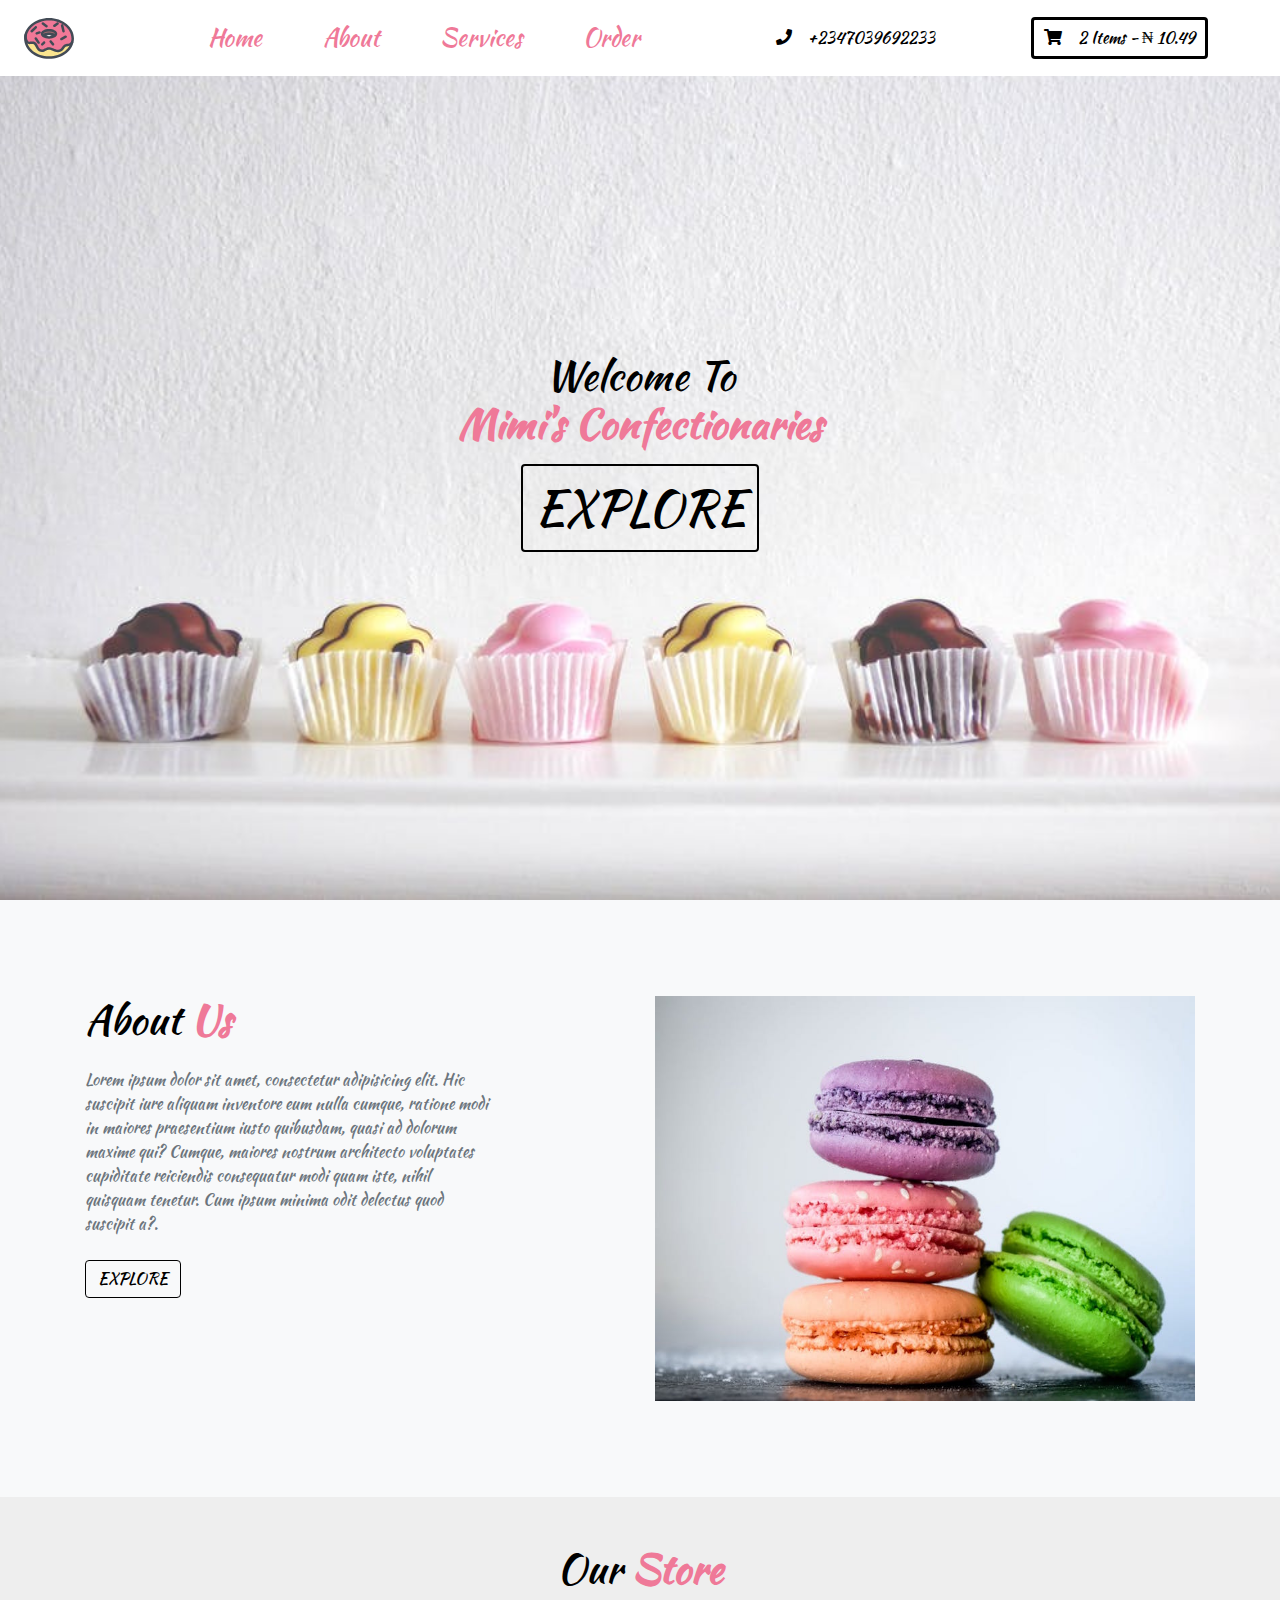
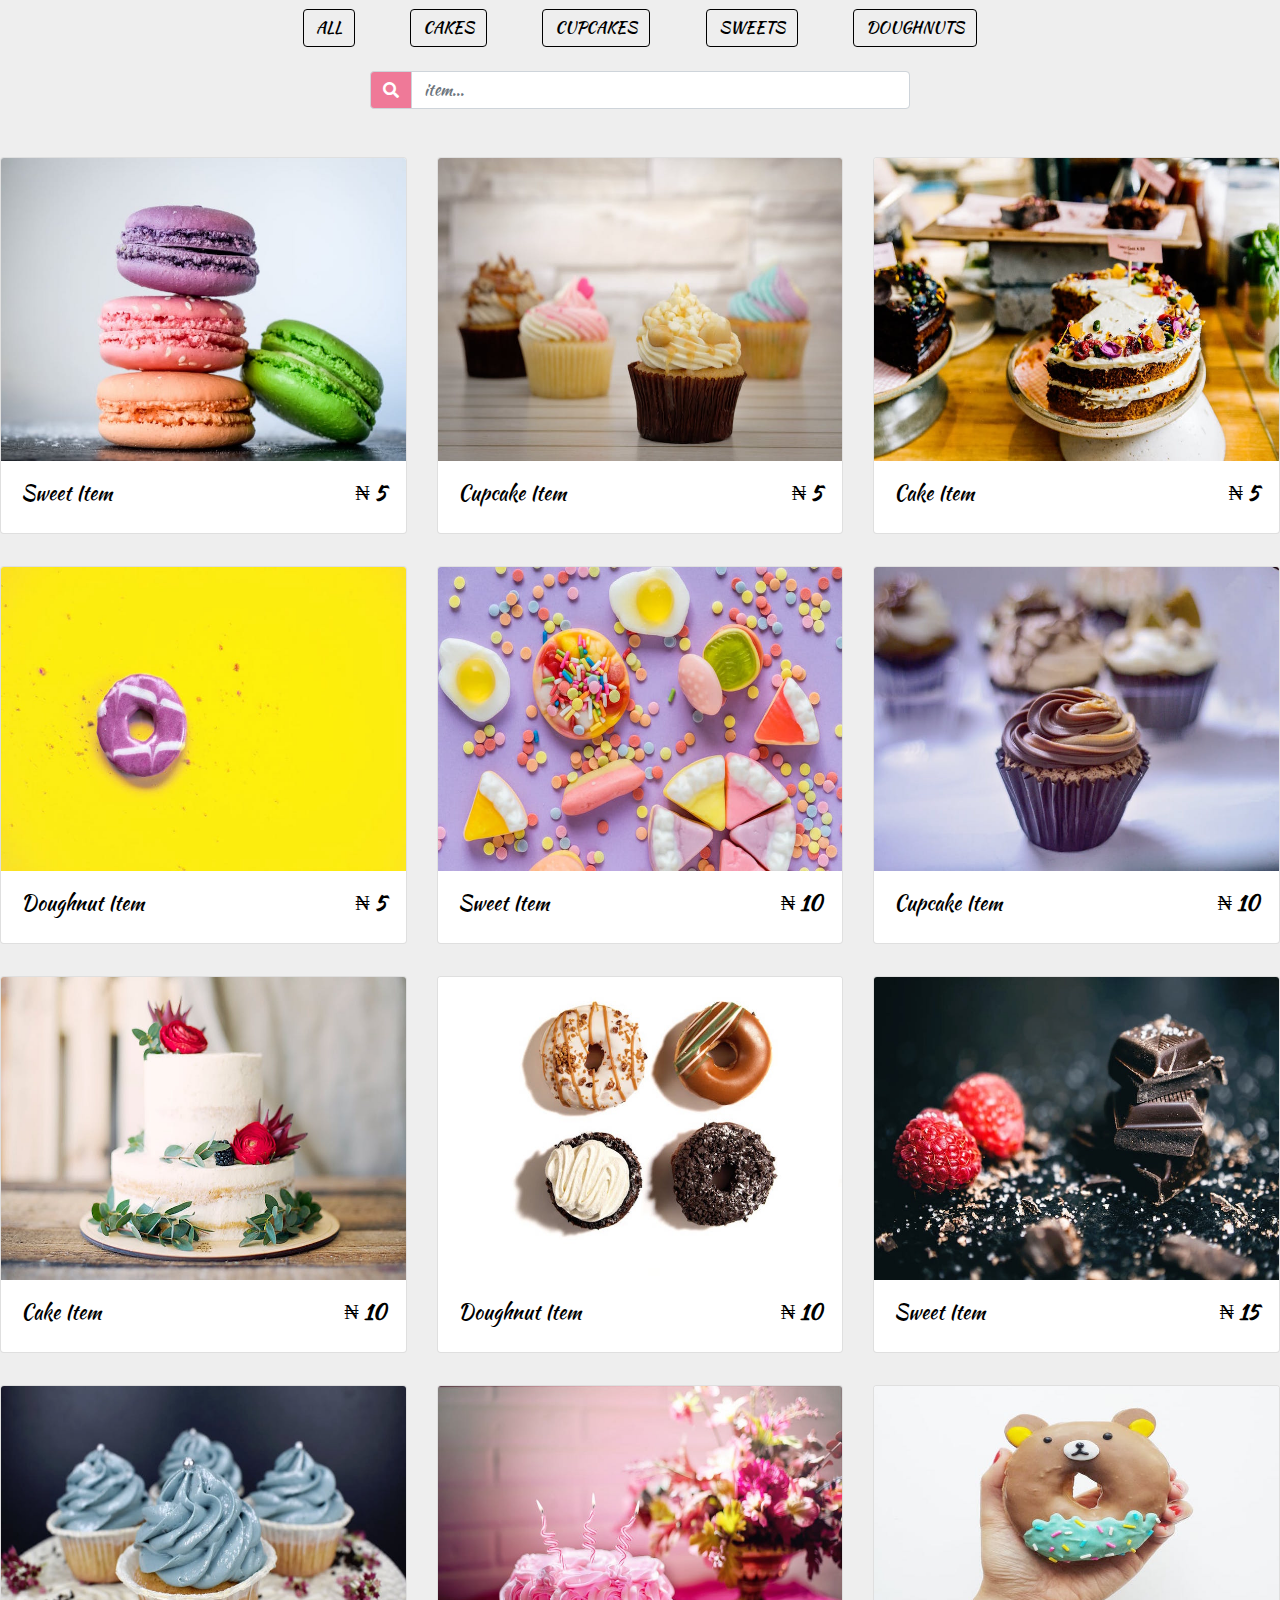
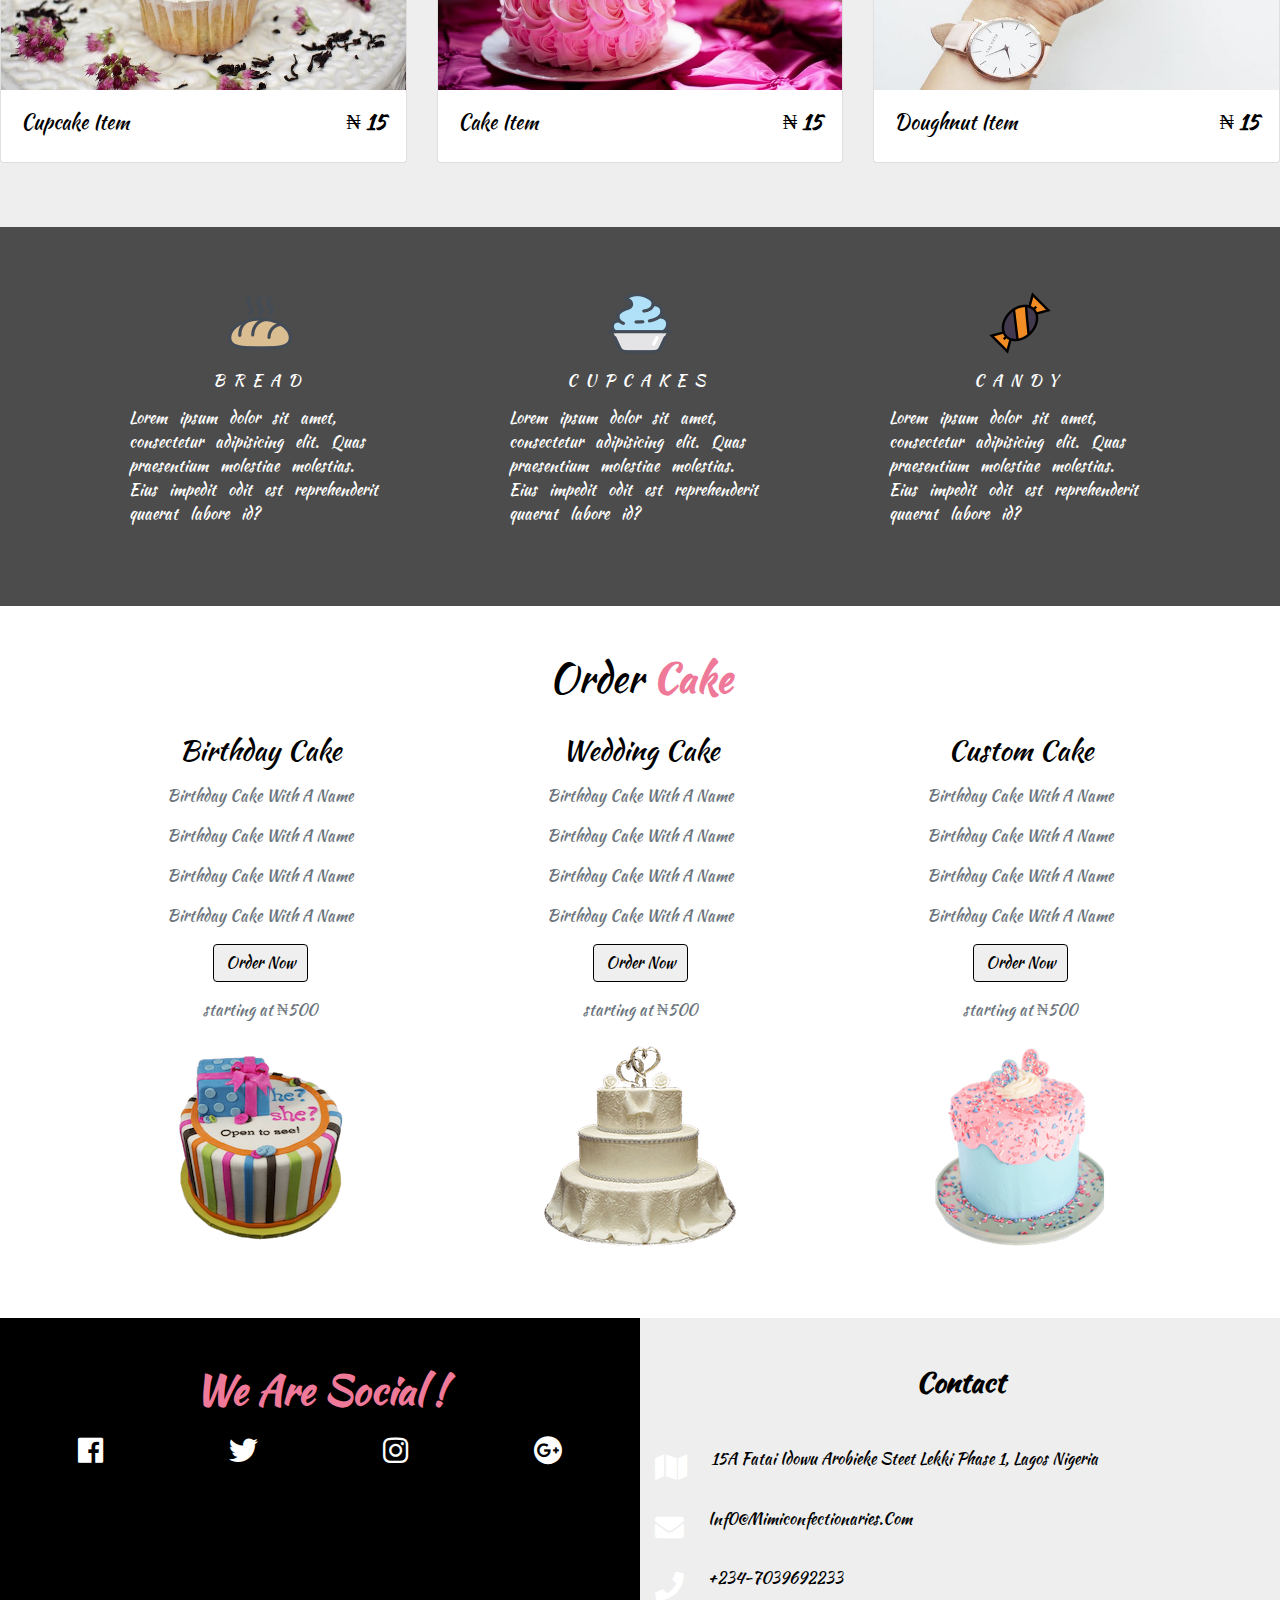
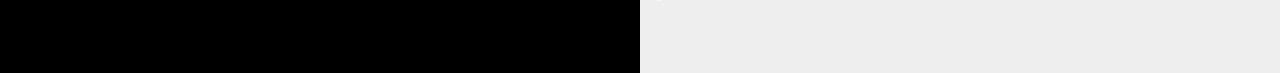
<file: index.html>
<!DOCTYPE html>
<html lang="en">

<head>
  <meta charset="UTF-8">
  <meta name="viewport" content="width=device-width, initial-scale=1.0">
  <meta http-equiv="X-UA-Compatible" content="ie=edge">
  <!-- bootstrap css -->
  <link rel="stylesheet" href="css/bootstrap.min.css">
  <!-- main css -->
  <link rel="stylesheet" href="css/style.css">

  <!-- font awesome -->
  <link rel="stylesheet" href="css/all.css">
  <title>Grandma's Project</title> 
  <style>
  </style>
</head>

<body>

  <!-- icons -->
  <!-- 
    https://www.iconfinder.com/icons/2427887/dessert_donut_doughnut_fat_sweets_icon
    Creative Commons (Attribution 3.0 Unported);
    https://www.iconfinder.com/korawan_m
         -->
  <!-- 
    https://www.iconfinder.com/icons/2427860/baguette_bread_bread_loaf_food_toast_icon
    Creative Commons (Attribution 3.0 Unported);
    https://www.iconfinder.com/korawan_m
         -->
  <!-- 
    https://www.iconfinder.com/icons/2427875/cup_cupcake_dessertice_cream_yogurt_icon
    Creative Commons (Attribution 3.0 Unported);
    https://www.iconfinder.com/korawan_m
         -->
  <!-- 
    https://www.iconfinder.com/icons/2671457/candy_sweets_treat_trick_icon
    Creative Commons (Attribution 3.0 Unported);
    https://www.iconfinder.com/bluelabelicons
         -->
  <!--end of icons icons -->

  <!--Nav section-->
  <header id="header">
    <div class="navbar navbar-expand-lg px-4">
      <!-- 
      https://www.iconfinder.com/icons/2427887/dessert_donut_doughnut_fat_sweets_icon
      Creative Commons (Attribution 3.0 Unported);
      https://www.iconfinder.com/korawan_m
           -->
           <a href="#" class="navbar-brand">
             <img src="img/logo.svg" alt="main icon">
           </a>
           <button type="button" class="navbar-toggler" data-toggle="collapse" data-target="#myNavbar">
             <span class="toggler-icon">
               <i class="fas fa-bars"></i>
             </span>
           </button>
           <div class="collapse navbar-collapse" id="myNavbar">
             <ul class="navbar-nav text-capitalize mx-auto">
               <li class="nav-item active">
                 <a href="#header" class="nav-link">home</a>
               </li>

               <li class="nav-item active">
                <a href="#about" class="nav-link">about</a>
              </li>

              <li class="nav-item active">
                <a href="#services" class="nav-link">services</a>
              </li>

              <li class="nav-item active">
                <a href="#cakes" class="nav-link">order</a>
              </li>
             </ul>
             <div class="nav-info-items d-none d-lg-flex">
               <!--Single info-->
               <div class="nav-info align-items-center d-flex justify-content-between mx-lg-5">
                 <span class="info-icon mx-lg-3">
                   <i class="fa fa-phone"></i>                   
                 </span>
                 <p class="mb-0">+2347039692233</p>                 
               </div>
               <!--Single info-->
                <div id="cart-info" class="nav-info align-items-center d-flex justify-content-between mx-lg-5">
                  <span class="cart-info__icon mr-lg-3">
                    <i class="fas fa-shopping-cart"></i>
                  </span>
                  <p class="mb-0 text-capitalize">
                    <span id="item-count">2</span>
                    items - ₦
                    <span class="item-total">
                      10.49
                    </span>
                  </p>
                </div>
             </div>
           </div>  
    </div>
  <!--end of nav section-->

  <!--Banner-->
<div class="container-fluid">
  <div class="row max-height justify-content-center align-items-center">
    <div class="col-10 mx-auto banner  text-center">
      <h1 class="text-capitalize">welcome to <br> <strong class="banner-title">Mimi's Confectionaries</strong>
      </h1>
      <a href="#store" class="btn banner-link text-uppercase my-2">Explore</a>
    </div>
        <!--cart-->
        <div class="cart" id="cart">
          <!--cart item-->
          <div class="cart-item d-flex justify-content-between text-capitalize mt-3">
            <img src="img-cart/cake-1.jpeg" class="img-fluid rounded-circle" id="item-img" alt="">
            <div class="item-text">
              <p id="cart-item-title" class="font-weight-bold mb-0">cart-item</p>
                <span>₦</span>
                <span id="cart-item-price" class="cart-item-price mb-0">2,000.00</span>              
            </div>
            <a href="#" id="cart-item-remove" class="cart-item-remove">
              <i class="fas fa-trash"></i>
            </a> 
          </div>
          <!--end of cart item-->

           <!--cart item-->
     <div class="cart-item d-flex justify-content-between text-capitalize mt-3">
        <img src="img-cart/cake-2.jpeg" class="img-fluid rounded-circle" id="item-img" alt="">
            <div class="item-text">
              <p id="cart-item-title" class="font-weight-bold mb-0">cart-item</p>
                <span>₦</span>
                <span id="cart-item-price" class="cart-item-price mb-0">1,300.00</span>              
                 </div>
               <a href="#" id="cart-item-remove" class="cart-item-remove">
              <i class="fas fa-trash"></i>
            </a>
          </div>
          <!--end of cart item-->
          <!--total-->
          <div class="cart-total-container d-flex justify-content-around text-capitalize mt-5">
            <h5>total</h5>
            <h5>₦ <strong id="cart-total" class="font-weight-bold">3,300</strong></h5>
          </div>
          <!--end of total-->
          <!--cart buttons-->
          <div class="cart-buttons-container mt-3 d-flex justify-content-between">
            <a href="#" class="btn btn-black text-uppercase">clear cart</a>
            <a href="#" class="btn btn-pink text-uppercase">checkout</a>
          </div>
     </div>
  </div>
</div>
  <!--end of banner-->
  </header>
  <!--End of header section-->


<!--About section-->
<section class="about py-5 bg-light" id="about">
  <div class="container">
    <div class="row">
      <!--Text -->
      <div class="col-10 mx-auto col-md-6 my-5">
        <h1 class="text-capitalize">about <strong class="banner-title">us</strong>
        </h1>
        <p class="my-4 text-muted w-75">Lorem ipsum dolor sit amet, consectetur adipisicing elit. Hic suscipit iure aliquam inventore eum nulla cumque, ratione modi in maiores praesentium iusto quibusdam, quasi ad dolorum maxime qui? Cumque, maiores nostrum architecto voluptates cupiditate reiciendis consequatur modi quam iste, nihil quisquam tenetur. Cum ipsum minima odit delectus quod suscipit a?.</p>
          <a href="#" class="btn btn-black text-uppercase">Explore</a>
      </div>
        <!--Image-->
        <div class="col-10 mx-auto col-md-6 my-5 align-self-center">
          <div class="about-img__container">
            <img src="img/sweets-1.jpeg" class="img-fluid" alt="">
          </div>
        </div>        
    </div>
  </div>
</section>

<!--end of about section-->

<!--Store section-->
<section id="store" class="store py-5">
  <div class="container">
    <!--section title-->
    <div class="row">
    <div class="col-10 mx-auto col-sm-6 text-center">
      <h1 class="text-capitalize">our <strong class="banner-title">store</strong></h1>
    </div>
  </div>
    <!--end of section title-->  
    <!--filter buttons-->
    <div class="row">
      <div class="col-lg-8 mx-auto d-flex justify-content-around sortBtn flex-wrap">
        <a href="#" class="btn btn-black text-uppercase filter-btn m-2" data-filter="all">all</a>
        <a href="#" class="btn btn-black text-uppercase filter-btn m-2" data-filter="all">cakes</a>
        <a href="#" class="btn btn-black text-uppercase filter-btn m-2" data-filter="all">cupcakes</a>
        <a href="#" class="btn btn-black text-uppercase filter-btn m-2" data-filter="all">sweets</a>
        <a href="#" class="btn btn-black text-uppercase filter-btn m-2" data-filter="all">doughnuts</a>
      </div>
    </div>
    <!--end of filter buttons-->

    <!--Search box-->
     <div class="row">
       <div class="col-10 mx-auto col-md-6">
         <form action="">
           <div class="input-group mb-3 py-3">
             <div class="input-group-prepend">
               <span class="input-group-text search-box" id="search-icon" >
                 <i class="fas fa-search"></i>
               </span>
             </div>
             <input type="text" class="form-control" placeholder="item..." id="search-item">
           </div>
         </form>
       </div>
     </div>
    <!--end of search box-->
</div>

<!--Store items-->
<div class="row store-items" id="store-items">
  <!--single items-->
  <div class="col-10 col-sm-6 col-lg-4 mx-auto my-3 store-item sweets" data-item="sweets">
    <div class="card single-item">
      <div class="img-container">
        <img src="img/sweets-1.jpeg" class="card-img-top store-img" alt="">
        <span class="store-item-icon">
          <i class="fas fa-shopping-cart"></i>
        </span>
      </div>
      <div class="card-body">
            <div class="card-text d-flex justify-content-between text-capitalize">
            <h5 id="store-item-name">sweet item</h5>
            <h5 class="store-item-value">₦ <strong id="store-item price" class="font-weight-bold">5</strong></h5>
          </div>
        </div>
      </div>
    </div>
    <!--end of single items-->

    <!--single items-->
  <div class="col-10 col-sm-6 col-lg-4 mx-auto my-3 store-item sweets" data-item="sweets">
    <div class="card single-item">
      <div class="img-container">
        <img src="img/cupcake-1.jpeg" class="card-img-top store-img" alt="">
        <span class="store-item-icon">
          <i class="fas fa-shopping-cart"></i>
        </span>
      </div>
      <div class="card-body">
            <div class="card-text d-flex justify-content-between text-capitalize">
            <h5 id="store-item-name">cupcake item</h5>
            <h5 class="store-item-value">₦ <strong id="store-item price" class="font-weight-bold">5</strong></h5>
          </div>
        </div>
      </div>
    </div>
    <!--end of single items-->
    <!--single items-->
  <div class="col-10 col-sm-6 col-lg-4 mx-auto my-3 store-item sweets" data-item="sweets">
    <div class="card single-item">
      <div class="img-container">
        <img src="img/cake-1.jpeg" class="card-img-top store-img" alt="">
        <span class="store-item-icon">
          <i class="fas fa-shopping-cart"></i>
        </span>
      </div>
      <div class="card-body">
            <div class="card-text d-flex justify-content-between text-capitalize">
            <h5 id="store-item-name">cake item</h5>
            <h5 class="store-item-value">₦ <strong id="store-item price" class="font-weight-bold">5</strong></h5>
          </div>
        </div>
      </div>
    </div>
    <!--end of single items-->
    <!--single items-->
  <div class="col-10 col-sm-6 col-lg-4 mx-auto my-3 store-item sweets" data-item="sweets">
    <div class="card single-item">
      <div class="img-container">
        <img src="img/doughnut-1.jpeg" class="card-img-top store-img" alt="">
        <span class="store-item-icon">
          <i class="fas fa-shopping-cart"></i>
        </span>
      </div>
      <div class="card-body">
            <div class="card-text d-flex justify-content-between text-capitalize">
            <h5 id="store-item-name">doughnut item</h5>
            <h5 class="store-item-value">₦ <strong id="store-item price" class="font-weight-bold">5</strong></h5>
          </div>
        </div>
      </div>
    </div>
    <!--end of single items-->

    <!--single items-->
  <div class="col-10 col-sm-6 col-lg-4 mx-auto my-3 store-item sweets" data-item="sweets">
    <div class="card single-item">
      <div class="img-container">
        <img src="img/sweets-2.jpeg" class="card-img-top store-img" alt="">
        <span class="store-item-icon">
          <i class="fas fa-shopping-cart"></i>
        </span>
      </div>
      <div class="card-body">
            <div class="card-text d-flex justify-content-between text-capitalize">
            <h5 id="store-item-name">sweet item</h5>
            <h5 class="store-item-value">₦ <strong id="store-item price" class="font-weight-bold">10</strong></h5>
          </div>
        </div>
      </div>
    </div>
    <!--end of single items-->

    <!--single items-->
  <div class="col-10 col-sm-6 col-lg-4 mx-auto my-3 store-item sweets" data-item="sweets">
    <div class="card single-item">
      <div class="img-container">
        <img src="img/cupcake-2.jpeg" class="card-img-top store-img" alt="">
        <span class="store-item-icon">
          <i class="fas fa-shopping-cart"></i>
        </span>
      </div>
      <div class="card-body">
            <div class="card-text d-flex justify-content-between text-capitalize">
            <h5 id="store-item-name">cupcake item</h5>
            <h5 class="store-item-value">₦ <strong id="store-item price" class="font-weight-bold">10</strong></h5>
          </div>
        </div>
      </div>
    </div>
    <!--end of single items-->

    <!--single items-->
  <div class="col-10 col-sm-6 col-lg-4 mx-auto my-3 store-item sweets" data-item="sweets">
    <div class="card single-item">
      <div class="img-container">
        <img src="img/cake-2.jpeg" class="card-img-top store-img" alt="">
        <span class="store-item-icon">
          <i class="fas fa-shopping-cart"></i>
        </span>
      </div>
      <div class="card-body">
            <div class="card-text d-flex justify-content-between text-capitalize">
            <h5 id="store-item-name">cake item</h5>
            <h5 class="store-item-value">₦ <strong id="store-item price" class="font-weight-bold">10</strong></h5>
          </div>
        </div>
      </div>
    </div>
    <!--end of single items-->

    <!--single items-->
  <div class="col-10 col-sm-6 col-lg-4 mx-auto my-3 store-item sweets" data-item="sweets">
    <div class="card single-item">
      <div class="img-container">
        <img src="img/doughnut-2.jpeg" class="card-img-top store-img" alt="">
        <span class="store-item-icon">
          <i class="fas fa-shopping-cart"></i>
        </span>
      </div>
      <div class="card-body">
            <div class="card-text d-flex justify-content-between text-capitalize">
            <h5 id="store-item-name">doughnut item</h5>
            <h5 class="store-item-value">₦ <strong id="store-item price" class="font-weight-bold">10</strong></h5>
          </div>
        </div>
      </div>
    </div>
    <!--end of single items-->

    <!--single items-->
  <div class="col-10 col-sm-6 col-lg-4 mx-auto my-3 store-item sweets" data-item="sweets">
    <div class="card single-item">
      <div class="img-container">
        <img src="img/sweets-3.jpeg" class="card-img-top store-img" alt="">
        <span class="store-item-icon">
          <i class="fas fa-shopping-cart"></i>
        </span>
      </div>
      <div class="card-body">
            <div class="card-text d-flex justify-content-between text-capitalize">
            <h5 id="store-item-name">sweet item</h5>
            <h5 class="store-item-value">₦ <strong id="store-item price" class="font-weight-bold">15</strong></h5>
          </div>
        </div>
      </div>
    </div>
    <!--end of single items-->

    <!--single items-->
  <div class="col-10 col-sm-6 col-lg-4 mx-auto my-3 store-item sweets" data-item="sweets">
    <div class="card single-item">
      <div class="img-container">
        <img src="img/cupcake-3.jpeg" class="card-img-top store-img" alt="">
        <span class="store-item-icon">
          <i class="fas fa-shopping-cart"></i>
        </span>
      </div>
      <div class="card-body">
            <div class="card-text d-flex justify-content-between text-capitalize">
            <h5 id="store-item-name">cupcake item</h5>
            <h5 class="store-item-value">₦ <strong id="store-item price" class="font-weight-bold">15</strong></h5>
          </div>
        </div>
      </div>
    </div>
    <!--end of single items-->

    <!--single items-->
  <div class="col-10 col-sm-6 col-lg-4 mx-auto my-3 store-item sweets" data-item="sweets">
    <div class="card single-item">
      <div class="img-container">
        <img src="img/cake-3.jpeg" class="card-img-top store-img" alt="">
        <span class="store-item-icon">
          <i class="fas fa-shopping-cart"></i>
        </span>
      </div>
      <div class="card-body">
            <div class="card-text d-flex justify-content-between text-capitalize">
            <h5 id="store-item-name">cake item</h5>
            <h5 class="store-item-value">₦ <strong id="store-item price" class="font-weight-bold">15</strong></h5>
          </div>
        </div>
      </div>
    </div>
    <!--end of single items-->

    <!--single items-->
  <div class="col-10 col-sm-6 col-lg-4 mx-auto my-3 store-item sweets" data-item="sweets">
    <div class="card single-item">
      <div class="img-container">
        <img src="img/doughnut-3.jpeg" class="card-img-top store-img" alt="">
        <span class="store-item-icon">
          <i class="fas fa-shopping-cart"></i>
        </span>
      </div>
      <div class="card-body">
            <div class="card-text d-flex justify-content-between text-capitalize">
            <h5 id="store-item-name">doughnut item</h5>
            <h5 class="store-item-value">₦ <strong id="store-item price" class="font-weight-bold">15</strong></h5>
          </div>
        </div>
      </div>
    </div>
    <!--end of single items-->
</div>
<!--end of store items-->
</div>
</section>
<!--end of store section-->


<!--services section-->

<!-- 
    https://www.iconfinder.com/icons/2427860/baguette_bread_bread_loaf_food_toast_icon
    Creative Commons (Attribution 3.0 Unported);
    https://www.iconfinder.com/korawan_m
         -->
  <!-- 
    https://www.iconfinder.com/icons/2427875/cup_cupcake_dessertice_cream_yogurt_icon
    Creative Commons (Attribution 3.0 Unported);
    https://www.iconfinder.com/korawan_m
         -->
  <!-- 
    https://www.iconfinder.com/icons/2671457/candy_sweets_treat_trick_icon
    Creative Commons (Attribution 3.0 Unported);
    https://www.iconfinder.com/bluelabelicons
         -->
  <!--end of icons icons -->

  <section id="services" class="services py-5">
    <div class="container">
      <div class="row">
        <!--single service-->
        <div class="col-md-4 text-center my-3">
        <!-- 
        https://www.iconfinder.com/icons/2427860/baguette_bread_bread_loaf_food_toast_icon
        Creative Commons (Attribution 3.0 Unported);
         https://www.iconfinder.com/korawan_m
         -->
         <img src="img/bread-icon.png" alt="bread icon">
          <h6 class="text-uppercase my-3 service-title">bread</h6>
          <p class="w-75 mx-auto text-left service-text">Lorem ipsum dolor sit amet, consectetur adipisicing elit. Quas praesentium molestiae molestias. Eius impedit odit est reprehenderit quaerat labore id?</p>

        </div>      
        <!--end of single service-->

        <!--single service-->
        <div class="col-md-4 text-center my-3">
          <!-- 
        https://www.iconfinder.com/icons/2427875/cup_cupcake_dessertice_cream_yogurt_icon
        Creative Commons (Attribution 3.0 Unported);
        https://www.iconfinder.com/korawan_m
         -->
           <img src="img/cupcake-icon.png" alt="cupcake icon">
            <h6 class="text-uppercase my-3 service-title">cupcakes</h6>
            <p class="w-75 mx-auto text-left service-text">Lorem ipsum dolor sit amet, consectetur adipisicing elit. Quas praesentium molestiae molestias. Eius impedit odit est reprehenderit quaerat labore id?</p>
  
          </div>      
          <!--end of single service-->

          <!--single service-->
        <div class="col-md-4 text-center my-3">
          <!-- 
          https://www.iconfinder.com/icons/2671457/candy_sweets_treat_trick_icon
          Creative Commons (Attribution 3.0 Unported);
          https://www.iconfinder.com/bluelabelicons
           -->
           <img src="img/candy-icon.png" alt="candy icon">
            <h6 class="text-uppercase my-3 service-title">candy</h6>
            <p class="w-75 mx-auto text-left service-text">Lorem ipsum dolor sit amet, consectetur adipisicing elit. Quas praesentium molestiae molestias. Eius impedit odit est reprehenderit quaerat labore id?</p>
  
          </div>      
          <!--end of single service-->
        
      </div>
    </div>
  </section>

<!--end of services section-->

<!--cakes-->
<section id="cakes" class="cakes py-5">
  <div class="container">
    <!--section title-->
    <div class="row">
      <div class="col-10 mx-auto col-sm-6 text-center">
        <h1 class="text-capitalize">order <strong class="banner-title">cake</strong></h1>
      </div>
    </div>
      <!--end of section title--> 
      <div class="row">
        <!--single cake-->
      <div class="col-11 mx-auto col-md-6 col-lg-4 my-4 text-capitalize text-center">
        <h3 class="py">birthday cake</h3>
        <div class="text-muted">
          <p class="my-3">birthday cake with a name</p>
          <p class="my-3">birthday cake with a name</p>
          <p class="my-3">birthday cake with a name</p>
          <p class="my-3">birthday cake with a name</p>
          <button type="button" class="btn btn-black text-capitalize mb-3 text">order now</button>
          <p class="text-lowercase mb-4">starting at ₦500</p>
          <img src="img/trans-cake.png" class="img-fluid" alt="">
        </div>
      </div>
    <!--end of single cake-->

     <!--single cake-->
     <div class="col-11 mx-auto col-md-6 col-lg-4 my-4 text-capitalize text-center">
      <h3 class="py">wedding cake</h3>
      <div class="text-muted">
        <p class="my-3">birthday cake with a name</p>
        <p class="my-3">birthday cake with a name</p>
        <p class="my-3">birthday cake with a name</p>
        <p class="my-3">birthday cake with a name</p>
        <button type="button" class="btn btn-black text-capitalize mb-3 text">order now</button>
        <p class="text-lowercase mb-4">starting at ₦500</p>
        <img src="img/trans-wedding.png" class="img-fluid" alt="">
      </div>
    </div>
  <!--end of single cake-->

   <!--single cake-->
   <div class="col-11 mx-auto col-md-6 col-lg-4 my-4 text-capitalize text-center">
    <h3 class="py">custom cake</h3>
    <div class="text-muted">
      <p class="my-3">birthday cake with a name</p>
      <p class="my-3">birthday cake with a name</p>
      <p class="my-3">birthday cake with a name</p>
      <p class="my-3">birthday cake with a name</p>
      <button type="button" class="btn btn-black text-capitalize mb-3 text">order now</button>
      <p class="text-lowercase mb-4">starting at ₦500</p>
      <img src="img/trans-custom.png" class="img-fluid" alt="">
    </div>
  </div>
<!--end of single cake-->

      </div>  
  </div>
</section>
<!--end of cakes-->


<!--footer-->
<footer>
<div class="container-fluid">
  <div class="row">
  <!--social media -->
  <div class="col-md-6 footer py-5">
    <h1 class="text-capitalize text-center">
      <strong class="banner-title">We are social !</strong>
    </h1>
    <div class="footer-icon mt-3 d-flex justify-content-around flex-wrap">
      <a href="#" class="footer-icon">
        <i class="fab fa-facebook"></i>
      </a>

      <a href="#" class="footer-icon">
        <i class="fab fa-twitter"></i>
      </a>

      <a href="#" class="footer-icon">
        <i class="fab fa-instagram"></i>
      </a>

      <a href="#" class="footer-icon">
        <i class="fab fa-google-plus"></i>
      </a>
    </div>
  </div>

  <div class="col-md-6 footer-contact text-center text-capitalize py-5">
    <h3 class="mb-5"><strong>contact</strong></h3>  

    <p class="d-flex flex-wrap">      
      <span class="mr-4 footer-icon"
      ><i class="fas fa-map"></i>
      </span>
      <span>15A fatai idowu arobieke steet lekki phase 1, lagos nigeria</span>
    </p> 

    <p class="d-flex flex-wrap">
      <span class="mr-4 footer-icon">
        <i class="fas fa-envelope"></i>
      </span>
      <span>inf0@mimiconfectionaries.com</span>
    </p> 

    <p class="d-flex flex-wrap">
      <span class="mr-4 footer-icon">
      <i class="fas fa-phone"></i>
      </span>
      <span>+234-7039692233</span>
    </p> 

    
  </div>
</div>
</div>
</footer>
  <!-- jquery -->
  <script src="js/jquery-3.3.1.min.js"></script>
  <!-- bootstrap js -->
  <script src="js/bootstrap.bundle.min.js"></script>
  <!-- script js -->
  <script src="js/app.js"></script>
</body>

</html>
</file>
<file: css/style.css>
@import url("https://fonts.googleapis.com/css2?family=Kaushan+Script&display=swap");

:root {
  --mainPink: #ef7998;
  --mainYellow: rgb(249, 228, 148);
  --mainWhite: #fff;
  --mainBlack: #000;
  --yellowTrans: rgba(249, 228, 148, 0.5);
  --mainGrey: rgb(238, 238, 238);
}

body {
  font-family: "Kaushan Script", cursive;
  background: var(--mainWhite);
  color: var(--mainBlack);
}

/*global styles*/
.btn-pink{
  color: var(--mainPink)!important;
  border-color: var(--mainPink)!important;
}

.btn-black{
  color: var(--mainBlack)!important;
  border-color: var(--mainBlack)!important;
}

.btn-black:hover{
  color: var(--mainPink)!important;
  background: var(--mainBlack)!important;
}

.btn-pink:hover{
  color: var(--mainBlack)!important;
  background: var(--mainPink)!important;
}

/*Nav links*/
.navbar-toggler{
  outline: none !important;
}

.toggler-icon{
  font-size: 2.5rem;
  color: var(--mainPink);
}

.nav-link{
  color: var(--mainPink);
  transition: all 1s ease-in-out;
  font-size: 1.5rem;
  margin-left: 45px;
}

.nav-link:hover{
  color: var(--mainBlack);
}

/* cart styles */
.cart-info__icon{
  color: var(--mainBlack);
  cursor: pointer;
}

#cart-info{
  border: 0.2rem solid var(--mainBlack);
  color: var(--mainBlack);
  border-radius: 0.25rem;
  padding: 0.4rem 0.6rem;
  cursor: pointer;
}

#cart-info:hover{
  background: var(--mainPink);
  border-color: var(--mainPink);
  color: var(--mainWhite);
}

.cart-info__icon{
  color: var(--mainBlack);
}

.max-height{
  /*min-height: 100vh;*/ min-height: calc(100vh - 76px);
  background: url('../img/headerBcg.jpeg');
  /*background: linear-gradient(var(--yellowTrans),var(--yellowTrans));*/
  background-position: center;
  background-size: cover;
  background-attachment: fixed;
  background-repeat: no-repeat;
  position: relative;
}

.banner-title{
  color: var(--mainPink);
  margin-top: -4rem;
}

.banner{
  color: var(--mainBlack);
  margin-top: -4rem;
}

.banner-link{
  color: var(--mainBlack);
  font-size: 3rem;
  border: 0.15rem solid var(--mainBlack);
}

.banner-link:hover{
  color: var(--mainPink);
  background: none;
}

/*about styling*/
.about-img__container{
  position: relative;
}

.about-img__container::before{
  content: "";
  position: absolute;
  top: -1.5rem;
  left: -1.7rem;
  width: 100%;
  height: 100%;
  outline: 0.5rem solid var(--mainYellow);
  z-index: -1;
  transition: all 1s linear;
}

.about-img__container:hover::before{
  top: 0;
  left: 0;
}

/* errting store */
.store{                                /* store class at the beginning */
  background: var(--mainGrey);
}

.search-box{
  background: var(--mainPink);
  color: var(--mainWhite);
}

.single-item{
  transition: all 0.3 linear;
}

.single-item:hover{                    /* allows us to view the  shadow as we hover the single item box */
  box-shadow: 0 10px 15px rgb(0, 0, 0);
}

.img-container{
  position: relative;
  overflow: hidden;   /*prevents img from overflowin when we hover*/ 
  cursor: pointer;
}

.store-img{
  transition: all 1s ease-in-out;
}

/*Styling that will zoom in as we hover the store card images*/

.img-container:hover .store-img{                   /*shows the zoom in or out size, you can play with the scale value*/    
  transform: scale(1.2);
}

.store-item-icon{
  position: absolute;
  bottom: 0;
  right: 0;
  padding: 0.75rem;
  background: var(--mainYellow);
  border-top-left-radius: 1rem;
  transition: all 1s ease-in-out;
  transform: translate(100%, 100%);
}

.img-container:hover .store-item-icon{                     /*card icon appears when hovered around*/
  transform: translate(0,0);
}

.store-item-icon:hover{                          /*card icon becomes white as the mouse touches it*/
  color: var(--mainWhite);
}

.services{
  background: linear-gradient(rgba(0, 0, 0, 0.7),rgba(0, 0, 0, 0.7)), url('../img/servicesBcg.jpeg') center/cover fixed no-repeat;  
  color: var(--mainWhite); 
  /*    long method
  background-position: center;
  background-size: cover;
  background-attachment: fixed;
  background-repeat: no-repeat;
 background:linear-gradient(rgba(0,0,0,.7),rgba(0,0,0,.7));
    */
}

.service-title{
  letter-spacing: 0.5rem;
}

.service-text{
  word-spacing: 0.5rem;
}


/*footer*/

.footer{
  background: var(--mainBlack);
}

.footer-contact{
  background: var(--mainGrey);
}

.footer-icon{
  font-size: 1.8rem;
  color: var(--mainWhite);
  transition: all 1s ease-in-out;
}

.footer-icon:hover{
  color: var(--mainPink);  
}

/*cart*/

.cart{
  position: absolute;
  min-height: 10rem;
  background: rgba(255,255,255,0.5);
  top: 0;
  right: 0;
  width: 0;
  overflow: hidden;
  transition: all 0.3 ease-in-out;
}
 
.show-cart{
  width: 18rem;
  padding: 2rem 1.5rem;
  transform: rotateY(-360deg);
}

.cart-item-remove{
  color: var(--mainPink);
  transition: all 1s ease-in-out;
}

.cart-item{
  transition: all 0.3 ease-in-out;
}

.cart-item-remove:hover{
  color: var(--mainBlack);
  transform: scale(1.1);
}

.cart-item-price{
  font-size: 0.8rem;
}
</file>
